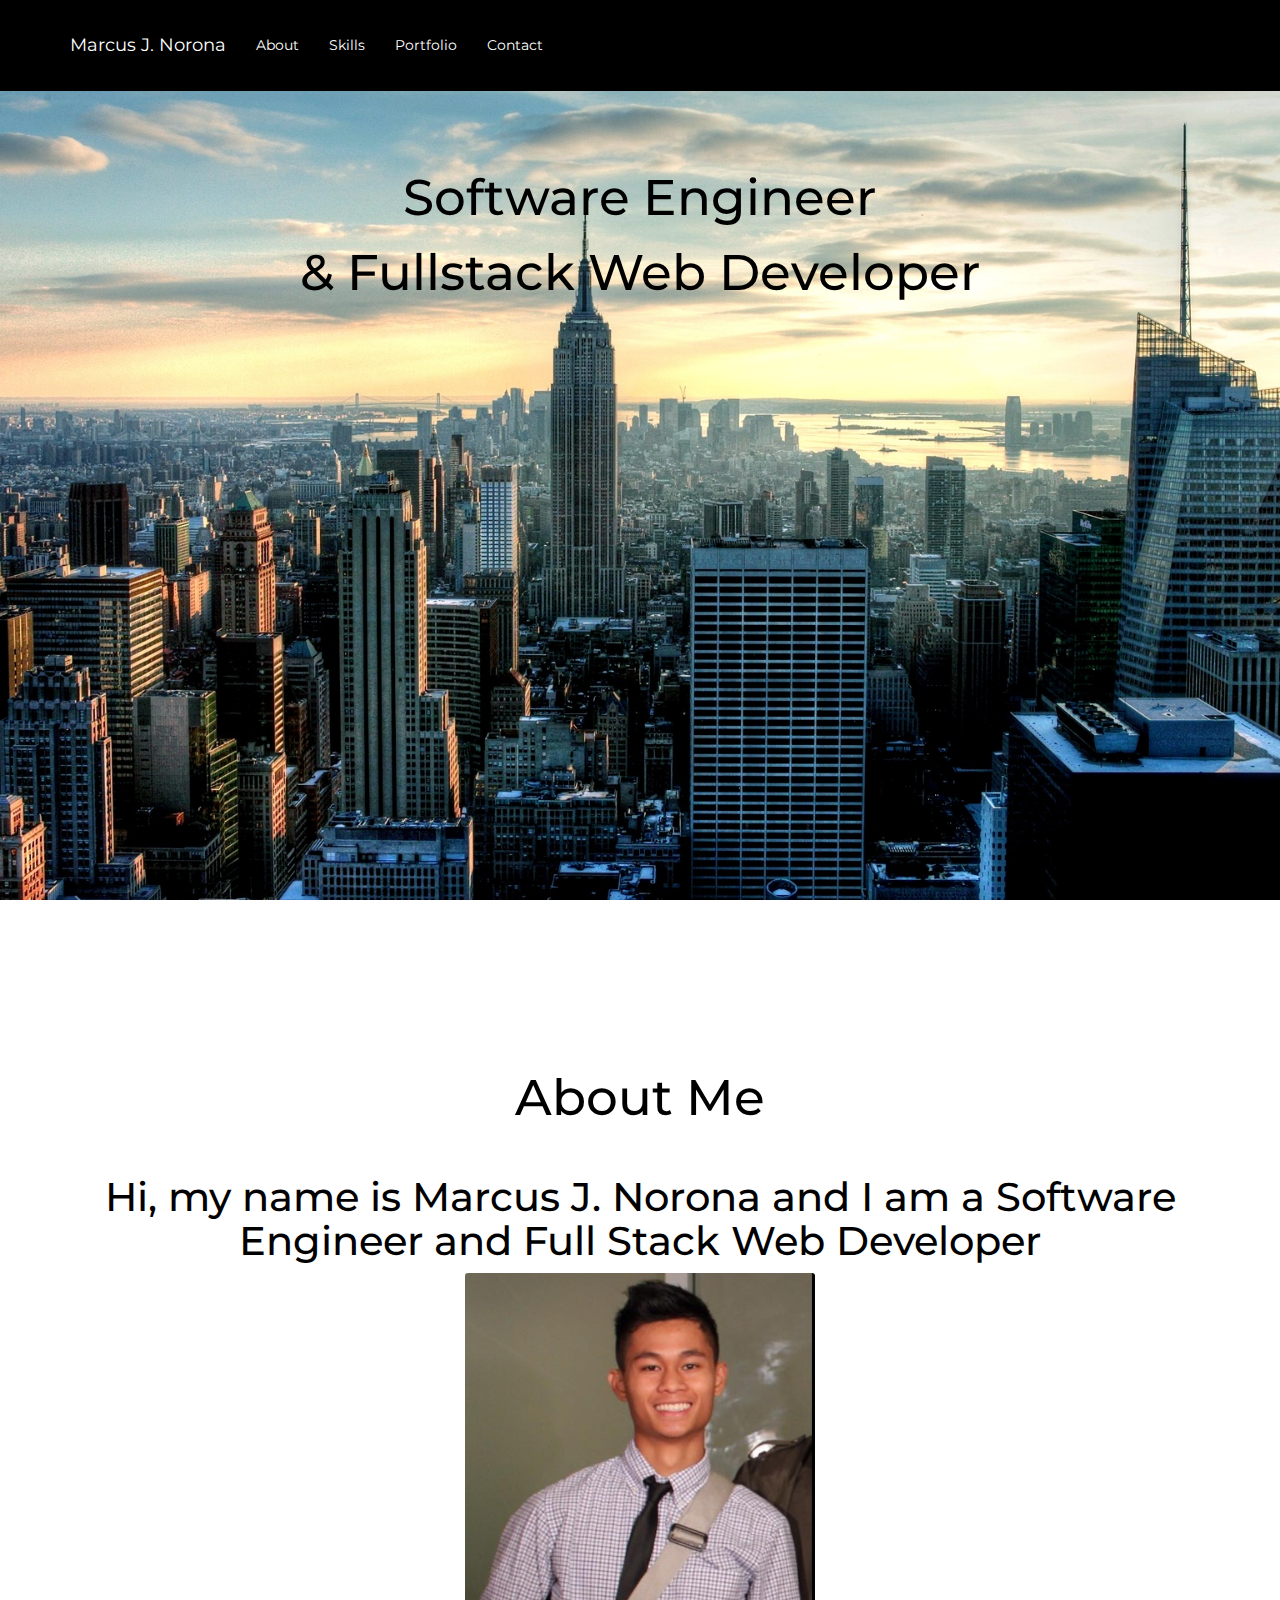
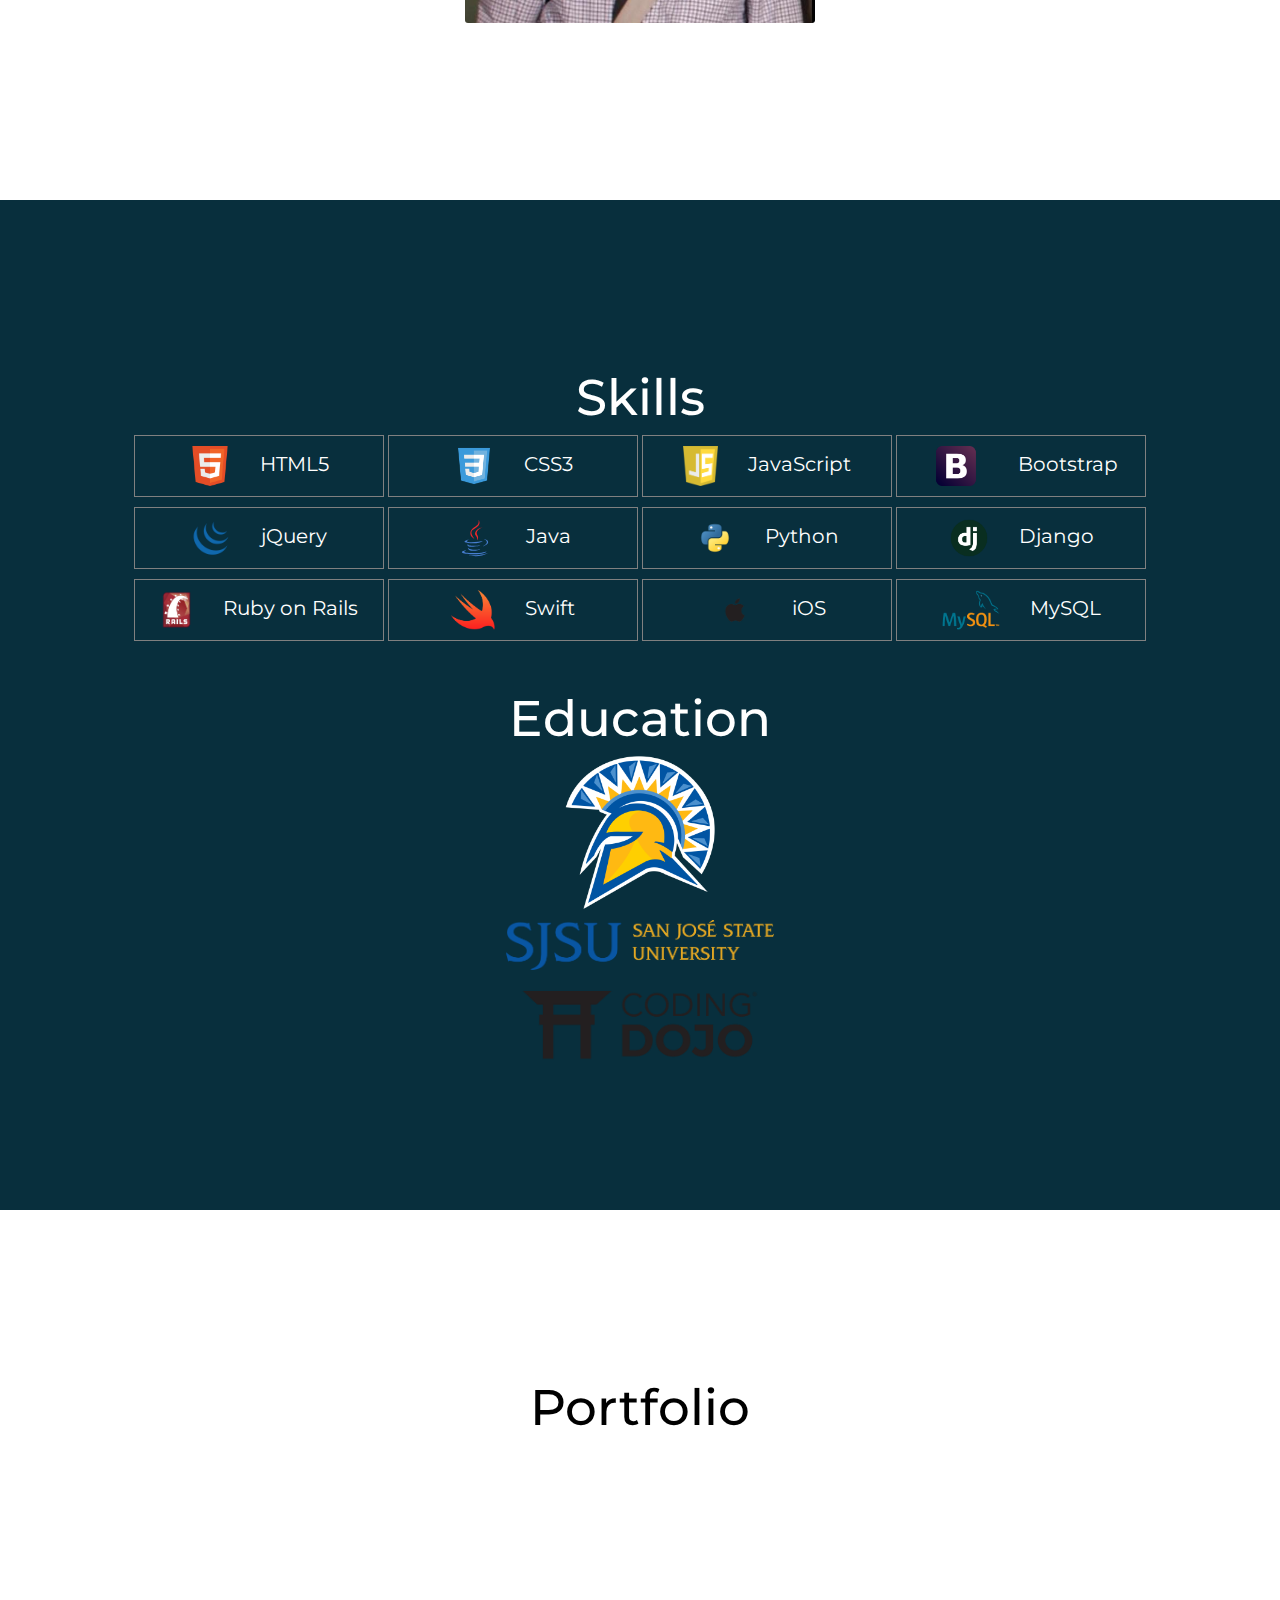
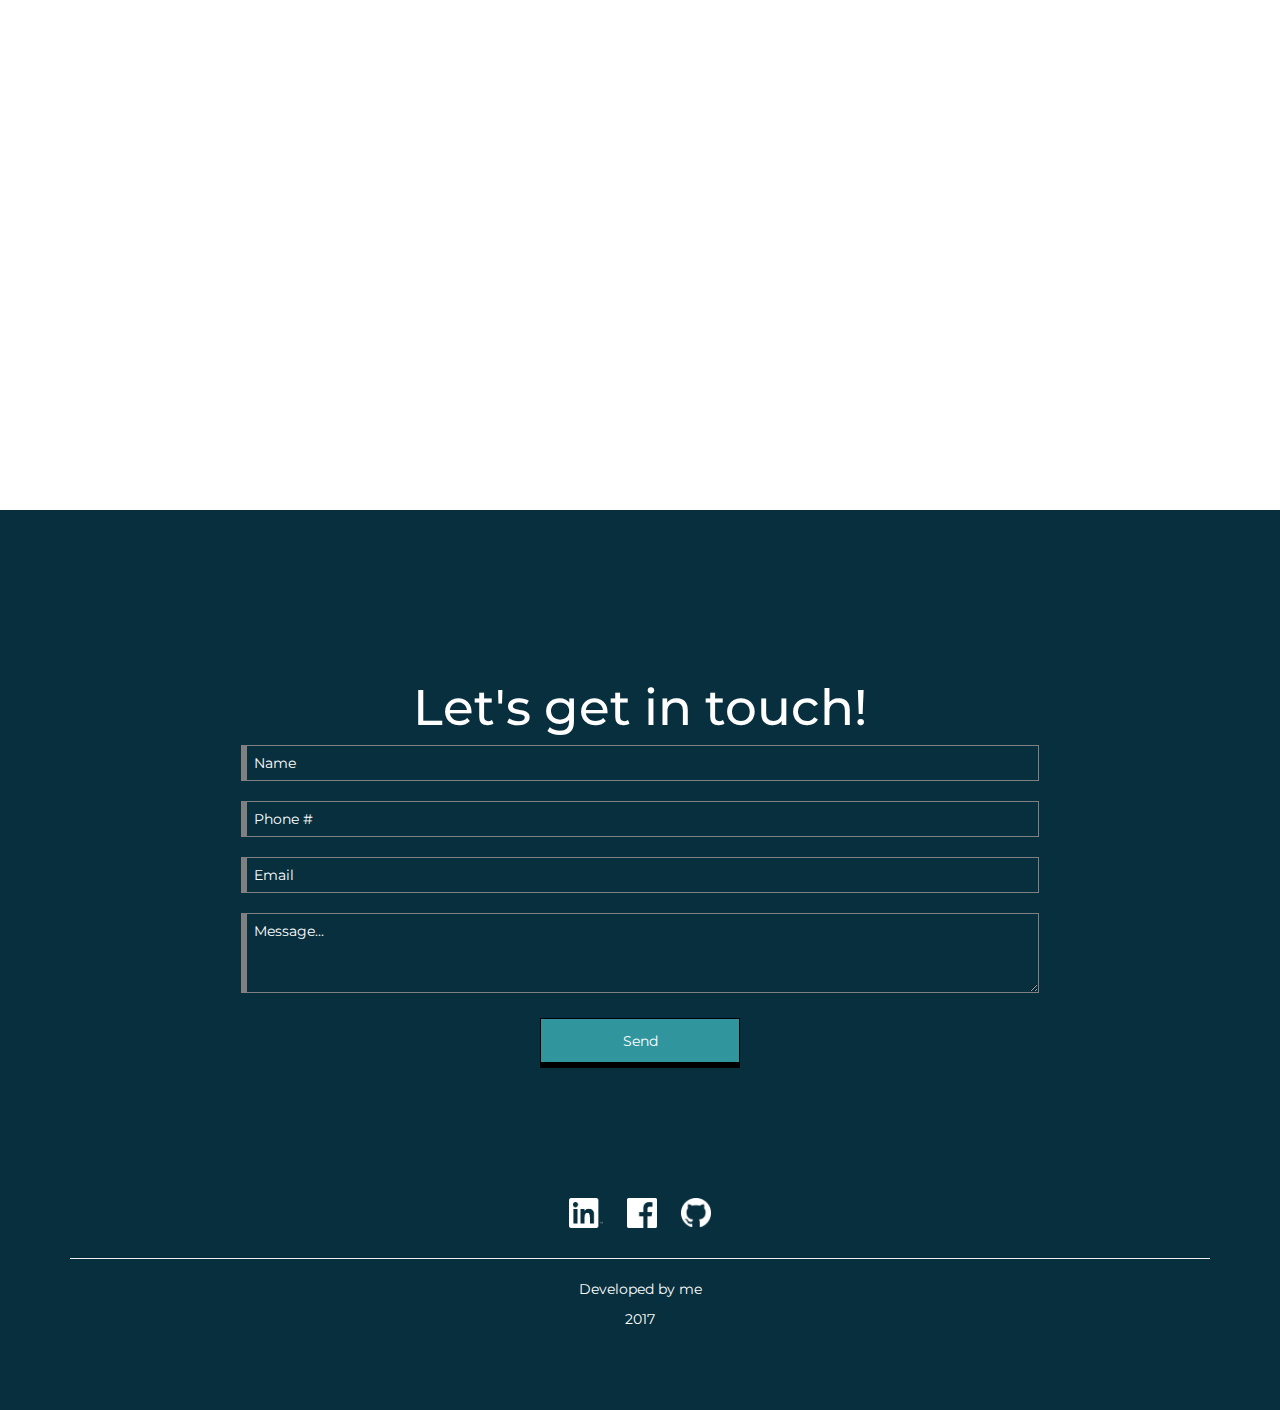
<file: index.html>
<!DOCTYPE html>
<html lang="en">

<head>

    <meta charset="utf-8">
    <meta http-equiv="X-UA-Compatible" content="IE=edge">
    <meta name="viewport" content="width=device-width, initial-scale=1">
    <meta name="description" content="">
    <meta name="author" content="">
    <link href="https://fonts.googleapis.com/css?family=Montserrat" rel="stylesheet">
    <title>Marcus Jeremy Norona Portfolio</title>

    <!-- Bootstrap Core CSS -->
    <link href="css/bootstrap.min.css" rel="stylesheet">

    <!-- Custom CSS -->
    <link href="css/scrolling-nav.css" rel="stylesheet">
    <link href="css/style.css" rel = "stylesheet">



</head>

<!-- The #page-top ID is part of the scrolling feature - the data-spy and data-target are part of the built-in Bootstrap scrollspy function -->

<body id="page-top" data-spy="scroll" data-target=".navbar-fixed-top">

    <!-- Navigation -->
    <nav class="navbar navvy navbar-fixed-top" role="navigation">
        <div class="container">
            <div class="navbar-header page-scroll">
                <button type="button" class="navbar-toggle" data-toggle="collapse" data-target=".navbar-ex1-collapse">
                    <span class="sr-only">Toggle navigation</span>
                    <span class="icon-bar"></span>
                    <span class="icon-bar"></span>
                    <span class="icon-bar"></span>
                </button>
                <a class="navbar-brand page-scroll" href="#page-top">Marcus J. Norona</a>
            </div>

            <!-- Collect the nav links, forms, and other content for toggling -->
            <div class="collapse navbar-collapse navbar-ex1-collapse">
                <ul class="nav navbar-nav">
                    <!-- Hidden li included to remove active class from about link when scrolled up past about section -->
                    <li class="hidden">
                        <a class="page-scroll" href="#page-top"></a>
                    </li>
                    <li>
                        <a class="page-scroll" href="#about">About</a>
                    </li>
                    <li>
                        <a class="page-scroll" href="#skills">Skills</a>
                    </li>
                    <li>
                        <a class="page-scroll" href="#portfolio">Portfolio</a>
                    </li>
                    <li>
                        <a class="page-scroll" href="#contact">Contact</a>
                    </li>
                </ul>
            </div>
            <!-- /.navbar-collapse -->
        </div>
        <!-- /.container -->
    </nav>

    <!-- Intro Section -->
    <section id="intro" class="intro-section">
        <div class="container">
            <div class="row">
                <div class="col-lg-12">
                    <h1>Software Engineer</h1>
                    <h1>& Fullstack Web Developer</h1>
                    
                </div>
            </div>
        </div>
    </section>

    <section id="about" class="about-section">
        <div class="container">
            <div class="row">
                <div  class="col-lg-12">
                    <h1>About Me</h1>
                    <div id = "aboutMe">
                        <h2 id = "description" >Hi, my name is Marcus J. Norona and I am a Software Engineer and Full Stack Web Developer</h2>
                        <img id = "profile" src = "profile.jpg" alt = "profile">
                    </div>
                </div>
            </div>
        </div>
    </section>

    <!-- About Section -->
    <section id="skills" class="skills-section">
        <div class="container">
            <div class="row">
                <div  class="col-lg-12">
                    <h1>Skills</h1>
                    
                    <div id = "skillsList">
                        <p><img class = "logo" src="html.png" alt="">HTML5</p>
                        <p><img class = "logo" src="CSS.png" alt="">CSS3</p>
                        <p> <img class = "logo" src="javascript.png" alt="">JavaScript</p>
                        <p> <img class = "logo" src="bootstrap.png" alt="">Bootstrap</p>
                        <p><img class = "logo" src="jQuery.png" alt="">jQuery</p>
                        <p><img class = "logo" src="java.svg" alt="">Java</p>
                        <p><img class = "logo" src="python.png" alt="">Python</p>
                        <p><img class = "logo" src="django.png" alt="">Django</p>
                        <p><img class = "logo" src="ruby.png" alt="">Ruby on Rails</p>
                        
                        <p><img class = "logo" src="swift.png" alt="">Swift</p>
                        <p><img class = "logo" src="apple.png" alt="">iOS </p>
                        <p><img class = "logo" src="mySql.png" alt="">MySQL</p>
                    </div>

                    <div id = "education" >
                        <h1>Education</h1>
                        <img id = "school" src="SJSU.png" alt="#">
                        <img id = "schoolMark" src="SJSUMark.png" alt="#">

                        <img id = "codingDojo" src="codingDojo.png" alt="#">
                    </div>
                    
                </div>
            </div>
        </div>
    </section>

    <!-- Services Section -->
    <section id="portfolio" class="portfolio-section">
        <div class="container">
            <div class="row">
                <div class="col-lg-12">
                    <h1>Portfolio</h1>
                </div>
            </div>
        </div>
    </section>

    <!-- Contact Section -->
    <section id="contact" class="contact-section">
        <div class="container">
            <div class="row">
                <div class="col-lg-12">
                    <h1>Let's get in touch!</h1>


                    <form id = "gform" action = 'https://script.google.com/macros/s/AKfycbyKD6ztWEDcNNUjLriEoJB9V1yVd1QIK3DYKbVrO6fvr32JTLGk/exec' method = "POST">
                        
                        <input class = "form-input" id = "name" type="text" name="name" placeholder="Name">
                        <input class = "form-input" id = "phone" type="text" name="phone" placeholder="Phone #">
                        <input class = "form-input" id = "email" type="email" name="email" placeholder="Email">
                        <textarea id = "message" class = "form-input" name = "message" placeholder = "Message..."></textarea>
                        <button type="submit">Send</button>
                    </form>
                    <div style="display:none;" id = "thankyou_message">
                        <h2><em>Thanks</em> for contacting me! I will get back to you soon!</h2>
                    </div>
                    
                    
                    <div class = "logos">
                        <a href="https://www.linkedin.com/in/marcus-norona-8421917a/"><img class = "contactLogo" src="linkedin.png" alt=""></a>
                        <a href = "https://www.facebook.com/marcus.j.norona"><img class = "contactLogo" src="facebook.png" alt=""></a>
                        <a href = "https://github.com/mjnorona"><img class = "contactLogo" src="github.png" alt=""></a>
                    </div>
                    
                    <hr>
                    <p>Developed by me</p>
                    <p>2017</p>
                </div>
            </div>
        </div>
    </section>

    <!-- jQuery -->
    <script src="js/jquery.js"></script>

    <!-- Bootstrap Core JavaScript -->
    <script src="js/bootstrap.min.js"></script>

    <!-- Scrolling Nav JavaScript -->
    <script src="js/jquery.easing.min.js"></script>
    <script src="js/scrolling-nav.js"></script>
    <script data-cfasync="false" type="text/javascript" src="js/formHandle.js"></script>
</body>

</html>
</file>
<file: css/style.css>
* {
    font-family: 'Montserrat', sans-serif;
}

h1 {
    font-size: 50px;
}

h2 {
    font-size: 40px;
}

.navbar-toggle:hover{
    background-color: grey;
}
.navvy {
    background-color: black;
}

.navvy a{
    color: white;
}

#aboutMe {
    margin-top: 30px;
}

#description {
    display: inline-block;
    
    vertical-align: top;
    text-align: center;
}

#profile {
    max-width: 350px;
    display: inline-block;
    text-align: center;
    vertical-align: top;
    border-radius: 3px;
}

#skills p {
    display: inline-block;
    font-size: 20px;
    border: 1px solid grey;
    padding: 10px;
    width: 250px;
    text-align: center;
}

#skillsList {
    text-align: center
}

.logo {
    max-height: 40px;
    margin-right: 30px;
}
#education {
    margin-top: 40px;
}

#school {
    display: block;
    max-width: 150px;
    margin: auto;
    margin-bottom: 10px;
}

#schoolMark {
    display: block;
    max-height: 50px;
    margin: auto;
    margin-bottom: 20px;
}

#codingDojo {
    display: block;
    max-height: 70px;
    margin: auto;
}

.form-input {
    width: 70%;
    padding: 7px 7px;
    margin-bottom: 20px;
    border-top: 1px solid grey;
    border-right: 1px solid grey;
    border-bottom: 1px solid grey;
    border-left: 6px solid grey;
    background-color: transparent;
}

form textarea{
    height: 80px;
}
form button {
    background-color: rgb(49, 149, 158);
    border: 1px solid black;
    border-bottom: 6px solid black;
    display: block;
    margin: auto;
    width: 200px;
    height: 50px;
}

form button:hover {
    background-color: black;
    border: 1px solid grey;
    border-bottom: 6px solid grey;
}

.logos {
    margin-top: 120px;
    height: 50px;
}
.contactLogo {
    max-height: 30px;
    margin: 10px;
    
}

.logos img:hover{
    max-height: 40px;
}



::-webkit-input-placeholder { /* Chrome/Opera/Safari */
  color: white;
}
::-moz-placeholder { /* Firefox 19+ */
  color: white;
}
:-ms-input-placeholder { /* IE 10+ */
  color: white;
}
:-moz-placeholder { /* Firefox 18- */
  color: white;
}
</file>
<file: css/scrolling-nav.css>
/*!
 * Start Bootstrap - Scrolling Nav (http://startbootstrap.com/)
 * Copyright 2013-2016 Start Bootstrap
 * Licensed under MIT (https://github.com/BlackrockDigital/startbootstrap/blob/gh-pages/LICENSE)
 */

body {
    width: 100%;
    height: 100%;
}

html {
    width: 100%;
    height: 100%;
}

@media(min-width:767px) {
    .navbar {
        padding: 20px 0;
        -webkit-transition: background .5s ease-in-out,padding .5s ease-in-out;
        -moz-transition: background .5s ease-in-out,padding .5s ease-in-out;
        transition: background .5s ease-in-out,padding .5s ease-in-out;
    }

    .top-nav-collapse {
        padding: 0;
    }
}

/* Demo Sections - You can use these as guides or delete them - the scroller will work with any sort of height, fixed, undefined, or percentage based.
The padding is very important to make sure the scrollspy picks up the right area when scrolled to. Adjust the margin and padding of sections and children 
of those sections to manage the look and feel of the site. */

.intro-section {
    height: 100%;
    padding-top: 150px;
    text-align: center;
    background-size: 100% 100%;
    background-image: url('background2.jpg');
    background-size: cover;
    background-attachment: fixed;
    position: relative;
    opacity: 2;
    background-position: center;
    background-repeat: no-repeat;
    
}

.about-section {
    min-height: 100%;
    padding-top: 150px;
    text-align: center;
    background: #fff;
    padding-bottom: 150px;
}

.about-section h1{
    text-align: center;
}

.skills-section {
    min-height: 100%;
    padding-top: 150px;
    background: rgb(8, 47, 61);
    color: white;
    padding-bottom: 150px;
}

.skills-section h1{
    text-align: center;
}


.portfolio-section {
    min-height: 100%;
    padding-top: 150px;
    text-align: center;
    background: #fff;
    padding-bottom: 150px;
}

.contact-section {
    min-height: 100%;
    padding-top: 150px;
    text-align: center;
    background: rgb(8, 47, 61);
    color: white;
    
}
</file>
